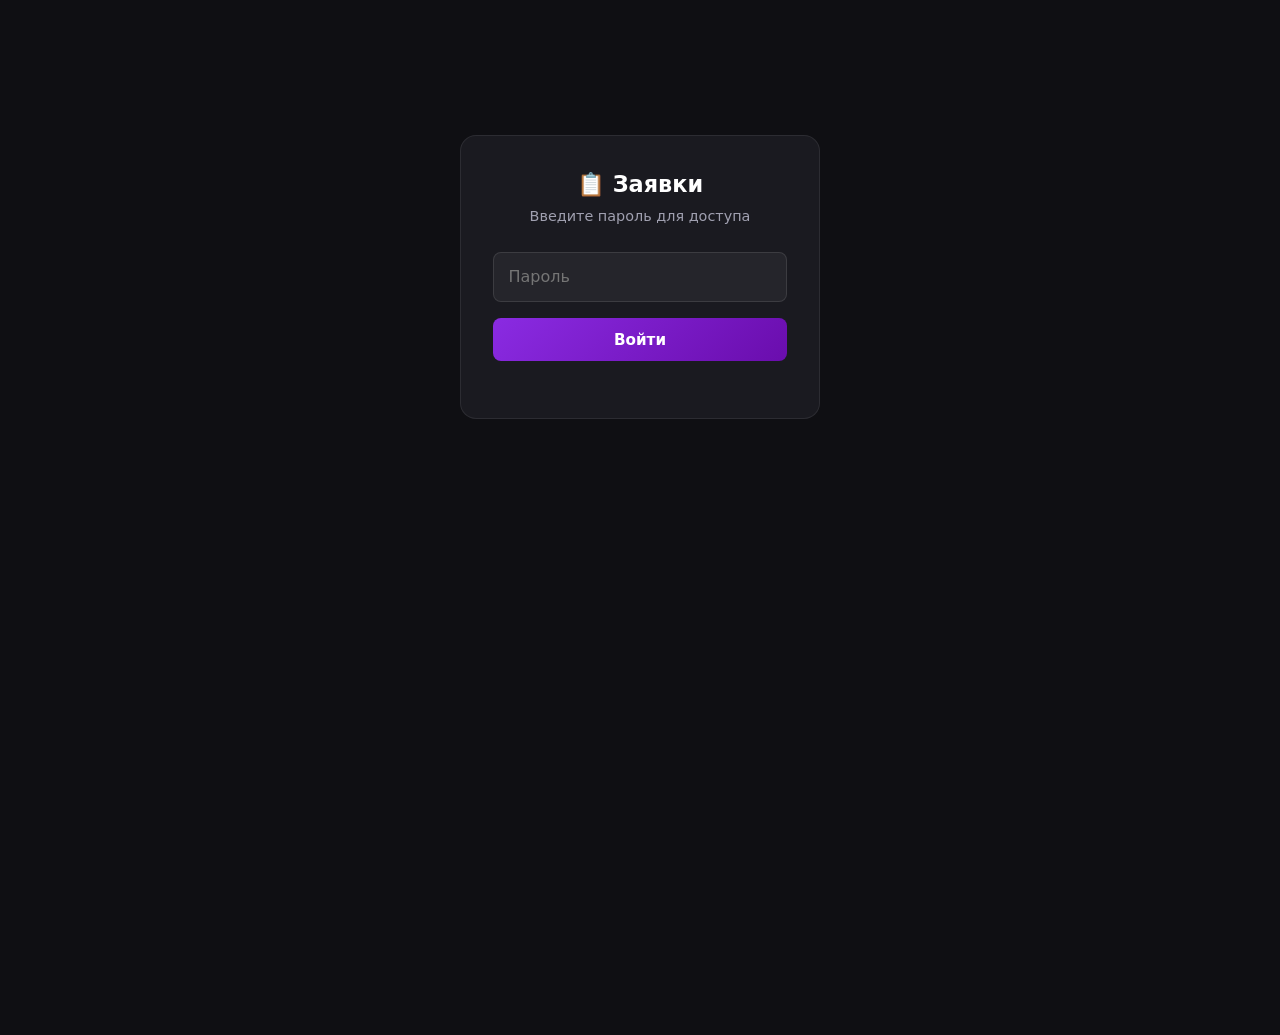
<file: admin.html>
<!DOCTYPE html>
<html lang="ru">

<head>
    <meta charset="UTF-8">
    <meta name="viewport" content="width=device-width, initial-scale=1.0">
    <meta name="robots" content="noindex, nofollow">
    <title>Заявки — Vapebaza</title>
    <link rel="icon" type="image/svg+xml"
        href="data:image/svg+xml,<svg xmlns=%22http://www.w3.org/2000/svg%22 viewBox=%220 0 100 100%22><text y=%22.9em%22 font-size=%2290%22>📋</text></svg>">
    <style>
        :root {
            --bg-color: #0f0f13;
            --surface-color: #1a1a20;
            --primary-color: #8a2be2;
            --primary-glow: rgba(138, 43, 226, 0.3);
            --secondary-color: #00e5ff;
            --text-primary: #ffffff;
            --text-secondary: #a0a0b0;
            --accent-color: #ff4081;
            --whatsapp-color: #25D366;
            --telegram-color: #0088cc;
            --ok-color: #2ecc71;
        }

        * {
            margin: 0;
            padding: 0;
            box-sizing: border-box;
            font-family: 'Segoe UI', system-ui, sans-serif;
        }

        body {
            background-color: var(--bg-color);
            color: var(--text-primary);
            line-height: 1.5;
            min-height: 100vh;
        }

        .wrap {
            max-width: 900px;
            margin: 0 auto;
            padding: 1.5rem 1rem 4rem;
        }

        /* Login */
        .login {
            max-width: 360px;
            margin: 15vh auto 0;
            background: var(--surface-color);
            border: 1px solid rgba(255, 255, 255, 0.08);
            border-radius: 16px;
            padding: 2rem;
            text-align: center;
        }

        .login h1 {
            font-size: 1.4rem;
            margin-bottom: 0.3rem;
        }

        .login p {
            color: var(--text-secondary);
            font-size: 0.9rem;
            margin-bottom: 1.5rem;
        }

        .login input {
            width: 100%;
            padding: 0.9rem;
            background: rgba(255, 255, 255, 0.05);
            border: 1px solid rgba(255, 255, 255, 0.1);
            border-radius: 8px;
            color: var(--text-primary);
            font-size: 1rem;
            outline: none;
            margin-bottom: 1rem;
        }

        .login input:focus {
            border-color: var(--primary-color);
        }

        .btn {
            background: linear-gradient(135deg, var(--primary-color), #6a0dad);
            color: #fff;
            border: none;
            padding: 0.8rem 1.2rem;
            border-radius: 8px;
            cursor: pointer;
            font-weight: bold;
            font-size: 0.95rem;
            transition: transform 0.15s, opacity 0.15s;
        }

        .btn:hover {
            transform: translateY(-1px);
        }

        .btn:disabled {
            opacity: 0.5;
            cursor: not-allowed;
        }

        .btn-full {
            width: 100%;
        }

        .btn-ghost {
            background: transparent;
            border: 1px solid var(--text-secondary);
            color: var(--text-secondary);
            font-weight: 600;
        }

        .btn-ghost:hover {
            border-color: var(--primary-color);
            color: var(--primary-color);
        }

        .err {
            color: var(--accent-color);
            font-size: 0.85rem;
            margin-top: 0.5rem;
            min-height: 1.2em;
        }

        /* Header */
        .top {
            display: flex;
            align-items: center;
            justify-content: space-between;
            gap: 1rem;
            margin-bottom: 1.25rem;
            flex-wrap: wrap;
        }

        .top h1 {
            font-size: 1.5rem;
        }

        .top h1 .count {
            color: var(--secondary-color);
            font-size: 1rem;
            margin-left: 0.4rem;
        }

        .top-actions {
            display: flex;
            gap: 0.5rem;
        }

        .filters {
            display: flex;
            gap: 0.5rem;
            margin-bottom: 1.25rem;
            flex-wrap: wrap;
        }

        .chip {
            background: rgba(255, 255, 255, 0.05);
            border: 1px solid rgba(255, 255, 255, 0.1);
            color: var(--text-secondary);
            padding: 0.45rem 0.9rem;
            border-radius: 20px;
            cursor: pointer;
            font-size: 0.85rem;
            font-weight: 600;
        }

        .chip.active {
            border-color: var(--primary-color);
            color: var(--text-primary);
            background: rgba(138, 43, 226, 0.2);
        }

        /* Order cards */
        .order {
            background: var(--surface-color);
            border: 1px solid rgba(255, 255, 255, 0.07);
            border-radius: 12px;
            padding: 1rem 1.1rem;
            margin-bottom: 0.9rem;
        }

        .order.handled {
            opacity: 0.68;
        }

        .order-head {
            display: flex;
            align-items: center;
            justify-content: space-between;
            gap: 0.5rem;
            margin-bottom: 0.6rem;
        }

        .order-date {
            color: var(--text-secondary);
            font-size: 0.8rem;
        }

        .badge {
            font-size: 0.72rem;
            font-weight: 700;
            text-transform: uppercase;
            letter-spacing: 0.5px;
            padding: 0.2rem 0.6rem;
            border-radius: 20px;
        }

        .badge.new {
            background: rgba(255, 64, 129, 0.18);
            color: var(--accent-color);
        }

        .badge.handled {
            background: rgba(46, 204, 113, 0.18);
            color: var(--ok-color);
        }

        .order-name {
            font-size: 1.15rem;
            font-weight: 700;
            margin-bottom: 0.5rem;
        }

        .row {
            display: flex;
            gap: 0.5rem;
            font-size: 0.9rem;
            margin-bottom: 0.3rem;
            color: var(--text-secondary);
        }

        .row .lbl {
            min-width: 92px;
            color: var(--text-secondary);
            flex-shrink: 0;
        }

        .row .val {
            color: var(--text-primary);
            word-break: break-word;
        }

        .row a.val {
            color: var(--secondary-color);
            text-decoration: none;
        }

        .row a.val:hover {
            text-decoration: underline;
        }

        .items {
            margin: 0.5rem 0;
            padding: 0.6rem 0.8rem;
            background: rgba(0, 0, 0, 0.2);
            border-radius: 8px;
            font-size: 0.88rem;
        }

        .items .item {
            display: flex;
            justify-content: space-between;
            padding: 0.15rem 0;
        }

        .total {
            font-weight: 700;
            color: var(--secondary-color);
            font-size: 1.05rem;
            margin-top: 0.4rem;
        }

        .order-actions {
            display: flex;
            gap: 0.5rem;
            margin-top: 0.8rem;
            flex-wrap: wrap;
        }

        .btn-sm {
            padding: 0.5rem 0.9rem;
            font-size: 0.82rem;
            border-radius: 7px;
        }

        .btn-ok {
            background: rgba(46, 204, 113, 0.15);
            color: var(--ok-color);
            border: 1px solid rgba(46, 204, 113, 0.4);
        }

        .btn-ok:hover {
            background: rgba(46, 204, 113, 0.25);
        }

        .btn-del {
            background: transparent;
            color: var(--accent-color);
            border: 1px solid rgba(255, 64, 129, 0.4);
        }

        .btn-del:hover {
            background: rgba(255, 64, 129, 0.12);
        }

        .empty {
            text-align: center;
            color: var(--text-secondary);
            padding: 3rem 1rem;
        }

        .hidden {
            display: none !important;
        }
    </style>
</head>

<body>
    <!-- Login -->
    <div id="loginView" class="login">
        <h1>📋 Заявки</h1>
        <p>Введите пароль для доступа</p>
        <input type="password" id="pass" placeholder="Пароль" autocomplete="current-password">
        <button class="btn btn-full" id="loginBtn" onclick="login()">Войти</button>
        <div class="err" id="loginErr"></div>
    </div>

    <!-- App -->
    <div id="appView" class="wrap hidden">
        <div class="top">
            <h1>Заявки <span class="count" id="count"></span></h1>
            <div class="top-actions">
                <button class="btn btn-ghost btn-sm" onclick="loadOrders()">↻ Обновить</button>
                <button class="btn btn-ghost btn-sm" onclick="logout()">Выйти</button>
            </div>
        </div>
        <div class="filters">
            <div class="chip active" data-filter="all" onclick="setFilter('all')">Все</div>
            <div class="chip" data-filter="new" onclick="setFilter('new')">Новые</div>
            <div class="chip" data-filter="handled" onclick="setFilter('handled')">Обработанные</div>
        </div>
        <div id="list"></div>
    </div>

    <script>
        let orders = [];
        let filter = 'all';

        const getKey = () => sessionStorage.getItem('adminKey') || '';
        const setKey = (k) => sessionStorage.setItem('adminKey', k);
        const clearKey = () => sessionStorage.removeItem('adminKey');

        function esc(s) {
            return String(s == null ? '' : s)
                .replace(/&/g, '&amp;').replace(/</g, '&lt;').replace(/>/g, '&gt;')
                .replace(/"/g, '&quot;');
        }

        async function api(method, body) {
            const opts = {
                method,
                headers: { 'x-admin-key': getKey() },
            };
            if (body) {
                opts.headers['Content-Type'] = 'application/json';
                opts.body = JSON.stringify(body);
            }
            const res = await fetch('/api/orders', opts);
            if (res.status === 401) { throw new Error('unauthorized'); }
            return res.json();
        }

        async function login() {
            const btn = document.getElementById('loginBtn');
            const errEl = document.getElementById('loginErr');
            const pass = document.getElementById('pass').value.trim();
            if (!pass) return;
            errEl.textContent = '';
            btn.disabled = true;
            setKey(pass);
            try {
                const data = await api('GET');
                if (data.ok) {
                    orders = data.orders || [];
                    showApp();
                    render();
                } else {
                    throw new Error(data.error || 'Ошибка');
                }
            } catch (e) {
                clearKey();
                errEl.textContent = e.message === 'unauthorized' ? 'Неверный пароль' : ('Ошибка: ' + e.message);
            } finally {
                btn.disabled = false;
            }
        }

        function logout() {
            clearKey();
            orders = [];
            document.getElementById('appView').classList.add('hidden');
            document.getElementById('loginView').classList.remove('hidden');
            document.getElementById('pass').value = '';
        }

        function showApp() {
            document.getElementById('loginView').classList.add('hidden');
            document.getElementById('appView').classList.remove('hidden');
        }

        async function loadOrders() {
            try {
                const data = await api('GET');
                if (data.ok) { orders = data.orders || []; render(); }
            } catch (e) {
                if (e.message === 'unauthorized') logout();
            }
        }

        function setFilter(f) {
            filter = f;
            document.querySelectorAll('.chip').forEach((c) => {
                c.classList.toggle('active', c.dataset.filter === f);
            });
            render();
        }

        function contactHtml(o) {
            const label = (o.contactLabel || '').toLowerCase();
            const val = o.contact || '';
            if (label.includes('telegram')) {
                const uname = val.replace(/^@/, '');
                return `<a class="val" href="https://t.me/${encodeURIComponent(uname)}" target="_blank" rel="noopener">${esc(val)}</a>`;
            }
            // WhatsApp / phone
            const digits = val.replace(/\D/g, '');
            if (digits.length >= 8) {
                return `<a class="val" href="https://wa.me/${digits}" target="_blank" rel="noopener">${esc(val)}</a>`;
            }
            return `<span class="val">${esc(val)}</span>`;
        }

        function fmtDate(ts) {
            try {
                return new Date(Number(ts)).toLocaleString('ru-RU', {
                    day: '2-digit', month: '2-digit', year: '2-digit',
                    hour: '2-digit', minute: '2-digit',
                });
            } catch { return ''; }
        }

        function render() {
            const list = document.getElementById('list');
            const shown = orders.filter((o) => filter === 'all' ? true : (o.status || 'new') === filter);

            const newCount = orders.filter((o) => (o.status || 'new') === 'new').length;
            document.getElementById('count').textContent = `(${newCount} новых / ${orders.length} всего)`;

            if (shown.length === 0) {
                list.innerHTML = `<div class="empty">Заявок нет</div>`;
                return;
            }

            list.innerHTML = shown.map((o) => {
                const status = o.status || 'new';
                const items = (o.items || []).map((i) =>
                    `<div class="item"><span>${esc(i.name)} × ${Number(i.qty) || 0}</span><span>${Number(i.sum) || 0} THB</span></div>`
                ).join('');
                const commentRow = o.comment
                    ? `<div class="row"><span class="lbl">Комментарий</span><span class="val">${esc(o.comment)}</span></div>` : '';
                return `
                <div class="order ${status}">
                    <div class="order-head">
                        <span class="order-date">${esc(fmtDate(o.ts))}${o.region ? ' · ' + esc(o.region) : ''}${o.source ? ' · ' + (o.source === 'bot' ? '🤖 бот' : '🌐 сайт') : ''}</span>
                        <span class="badge ${status}">${status === 'handled' ? 'Обработана' : 'Новая'}</span>
                    </div>
                    <div class="order-name">${esc(o.name) || '—'}</div>
                    <div class="row"><span class="lbl">${esc(o.contactLabel || 'Контакт')}</span>${contactHtml(o)}</div>
                    <div class="row"><span class="lbl">Адрес</span><span class="val">${esc(o.address)}</span></div>
                    <div class="row"><span class="lbl">Оплата</span><span class="val">${esc(o.payment)}</span></div>
                    ${commentRow}
                    <div class="items">${items}</div>
                    <div class="total">Итого: ${Number(o.total) || 0} THB</div>
                    <div class="order-actions">
                        ${status === 'new'
                            ? `<button class="btn btn-sm btn-ok" onclick="setStatus('${o.id}','handled')">✓ Обработана</button>`
                            : `<button class="btn btn-sm btn-ghost" onclick="setStatus('${o.id}','new')">↩ В новые</button>`}
                        <button class="btn btn-sm btn-del" onclick="del('${o.id}')">Удалить</button>
                    </div>
                </div>`;
            }).join('');
        }

        async function setStatus(id, status) {
            const o = orders.find((x) => x.id === id);
            if (o) o.status = status; // optimistic
            render();
            try {
                await api('POST', { action: 'status', id, status });
            } catch (e) {
                if (e.message === 'unauthorized') logout(); else loadOrders();
            }
        }

        async function del(id) {
            if (!confirm('Удалить заявку?')) return;
            orders = orders.filter((x) => x.id !== id); // optimistic
            render();
            try {
                await api('POST', { action: 'delete', id });
            } catch (e) {
                if (e.message === 'unauthorized') logout(); else loadOrders();
            }
        }

        // Enter key on password
        document.getElementById('pass').addEventListener('keydown', (e) => {
            if (e.key === 'Enter') login();
        });

        // Auto-login if key already in session
        if (getKey()) {
            showApp();
            loadOrders();
        }
    </script>
</body>

</html>
</file>
